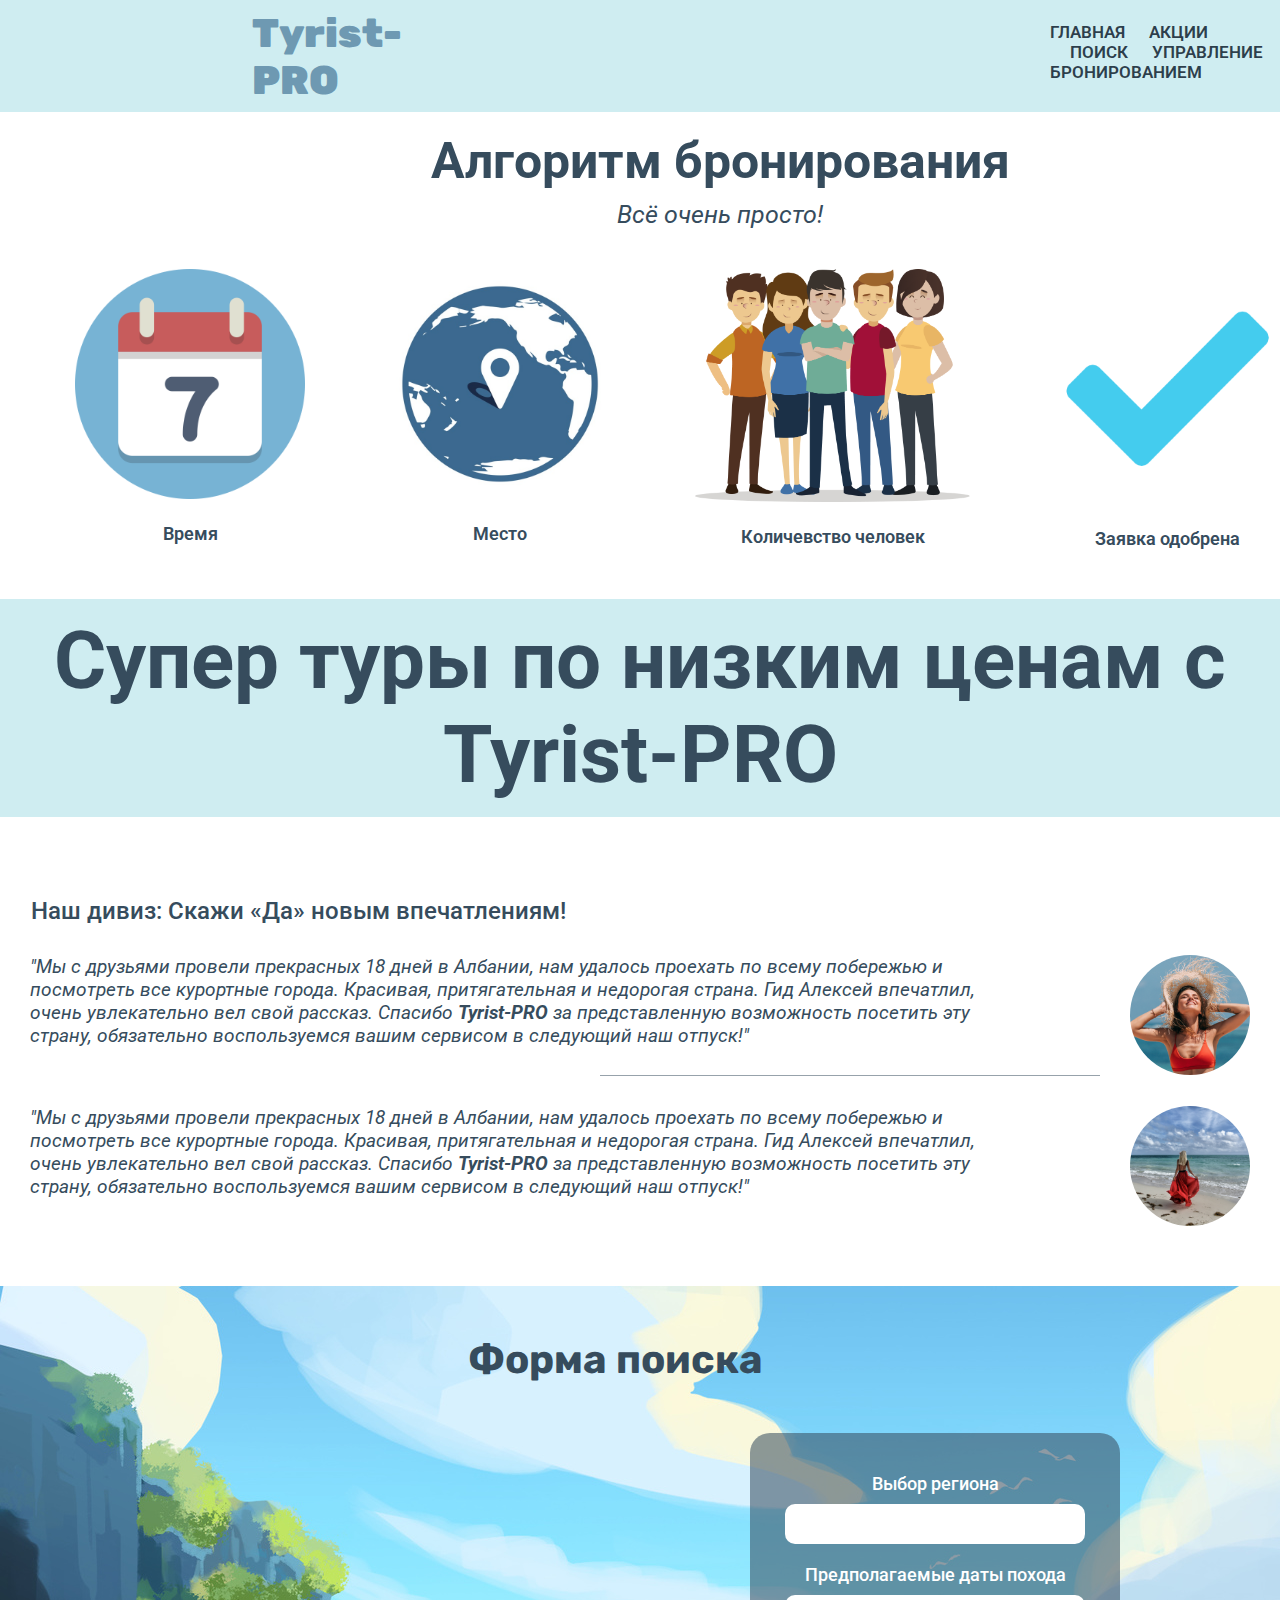
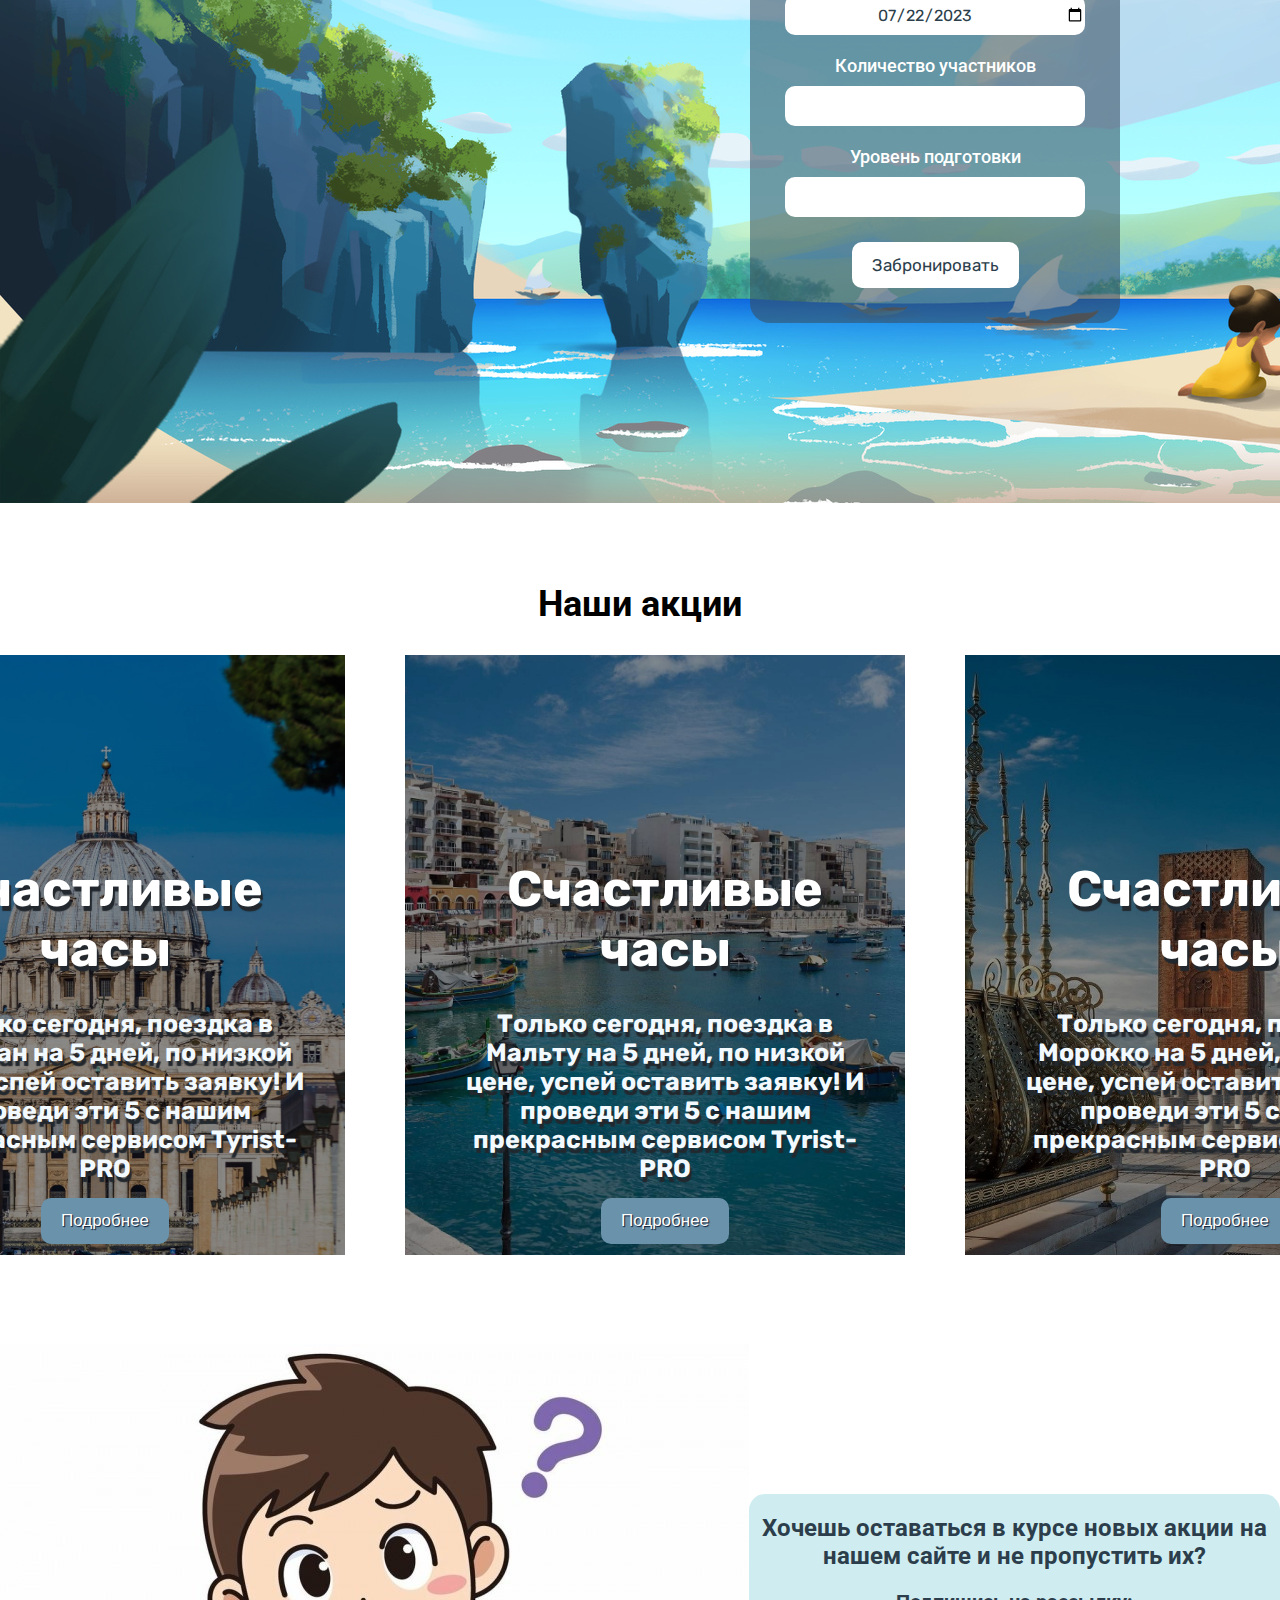
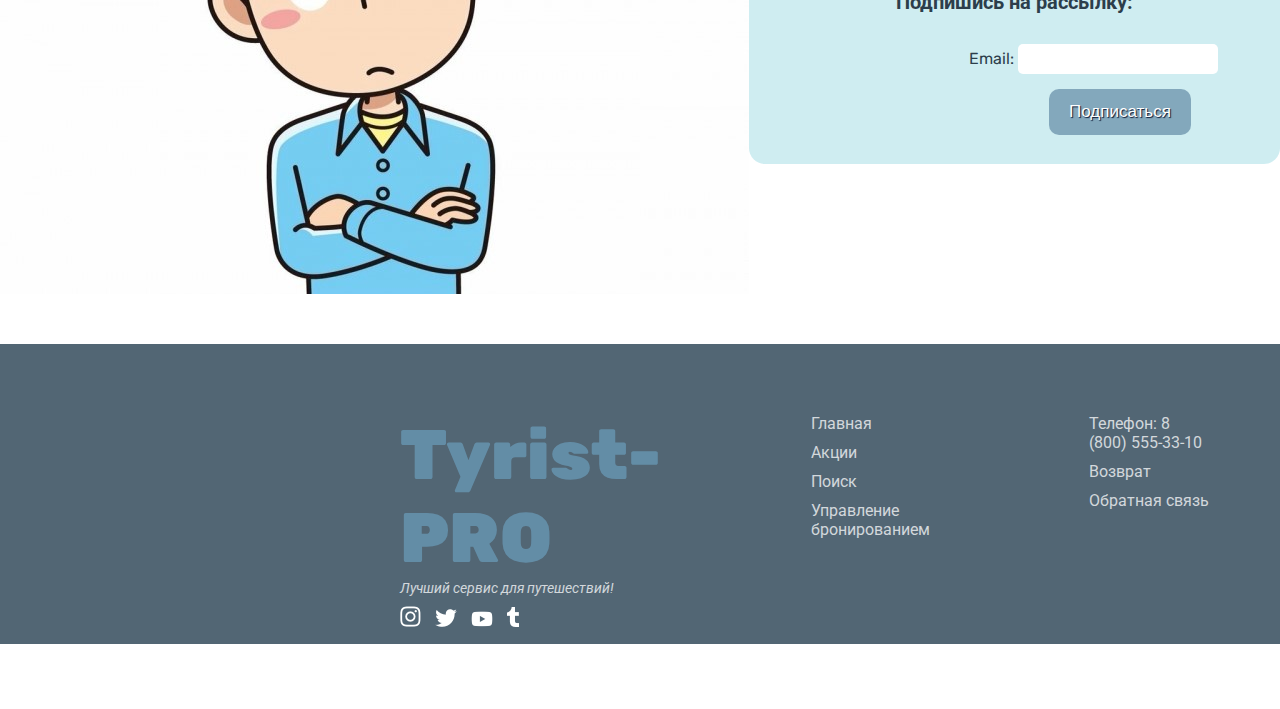
<file: index.html>
<!DOCTYPE html>
<html lang="en">

<head>
  <meta charset="UTF-8" />
  <meta http-equiv="X-UA-Compatible" content="IE=edge" />
  <meta name="viewport" content="width=device-width, initial-scale=1.0" />
  <link rel="preconnect" href="https://fonts.googleapis.com" />
  <link rel="preconnect" href="https://fonts.gstatic.com" crossorigin />
  <link
    href="https://fonts.googleapis.com/css2?family=Roboto:wght@400;500;700&family=Rubik:wght@700;800;900&display=swap"
    rel="stylesheet" />
  <link rel="preconnect" href="https://fonts.googleapis.com" />
  <link rel="preconnect" href="https://fonts.gstatic.com" crossorigin />
  <link href="https://fonts.googleapis.com/css2?family=Roboto:ital@1&display=swap" rel="stylesheet" />
  <link rel="stylesheet" href="css/index.css" />
  <title>Tyrist-PRO</title>
</head>

<body>
  <header>
    <div class="nav">
      <a href="" class="logo">Tyrist-PRO</a>
      <div class="info_nav">
        <a href="index.html" style="margin-right: 20px;">ГЛАВНАЯ</a>
        <a href="seat.html">АКЦИИ</a>
        <a href="search.html" class="search">ПОИСК</a>
        <a href="booking.html">УПРАВЛЕНИЕ БРОНИРОВАНИЕМ</a>
      </div>
    </div>
  </header>
  <div class="wrapper">
    <section>
      <div class="algorithm_txt">
        <h1>Алгоритм бронирования</h1>
        <p>Всё очень просто!</p>
      </div>
      <div class="algorithm">
        <div class="add_info">
          <img src="img/calendar.jpeg" alt="" width="230" />
          <p>Время</p>
        </div>
        <div class="add_info">
          <img class="mesto" src="img/world.png" alt="" width="230" />
          <p>Место</p>
        </div>
        <div class="add_info">
          <img src="img/people.jpeg" alt="" width="275" />
          <p>Количевство человек</p>
        </div>
        <div class="add_info">
          <img src="img/check.mark.png" alt="" width="235" />
          <p>Заявка одобрена</p>
        </div>
      </div>
    </section>
  </div>
  <section>
    <div class="h1_super_tour">
      <h1>Супер туры по низким ценам с Tyrist-PRO</h1>
    </div>

    <div class="comments">
      <p class="slogan">Наш дивиз: Скажи «Да» новым впечатлениям!</p>
      <div class="block_txt_comment">
        <p class="txt_comment">
          "Мы с друзьями провели прекрасных 18 дней в Албании, нам удалось
          проехать по всему побережью и посмотреть все курортные города.
          Красивая, притягательная и недорогая страна. Гид Алексей впечатлил,
          очень увлекательно вел свой рассказ. Спасибо <b>Tyrist-PRO</b> за
          представленную возможность посетить эту страну, обязательно
          воспользуемся вашим сервисом в следующий наш отпуск!"
        </p>
        <img class="img_avatar_comment" src="img/comment1.png" alt="" />
      </div>
      <div class="line"></div>
      <div class="block_txt_comment">
        <p class="txt_comment">
          "Мы с друзьями провели прекрасных 18 дней в Албании, нам удалось
          проехать по всему побережью и посмотреть все курортные города.
          Красивая, притягательная и недорогая страна. Гид Алексей впечатлил,
          очень увлекательно вел свой рассказ. Спасибо <b>Tyrist-PRO</b> за
          представленную возможность посетить эту страну, обязательно
          воспользуемся вашим сервисом в следующий наш отпуск!"
        </p>
        <img class="img_avatar_comment" src="img/comment2.png" alt="" />
      </div>
    </div>
  </section>
  <section class="form_search">
    
  <div class="form_reg">
    <h1 class="forma_p">Форма поиска</h1>
    <div class="registration">
      <p>Выбор региона</p>
    <input class="form_reg_input" list="cities" />
    <datalist id="cities">
      <option value="Мальта"></option>
      <option value="Ватикан"></option>
      <option value="Морокко"></option>
    </datalist>
    <p>Предполагаемые даты похода</p>
    <input class="form_reg_input" type="date" id="start" name="trip-start"
        value="2023-07-22"
       min="2023-01-01" max="2024-08-31">
    <p>Количество участников</p>
    <input class="form_reg_input" type="number" id="tentacles" name="tentacles"
       min="1" max="10">
    <p>Уровень подготовки</p>
    <input class="form_reg_input" name="city" list="preparation" />
    <datalist id="preparation">
      <option value="Начинающий"></option>
      <option value="Продвинутый"></option>
      <option value="Профиссионал"></option>
    </datalist>
    <div class="hg">
      <a href=""><input class="form_button" type="button" value="Забронировать"></a>
  </div>
    </div>
  </div>
  </section>
  <section class="section_stocks">
    <h1 class="txt_stocks">Наши акции</h1>
    <div class="stocks">
      <div class="form_stocks">
        <div class="background">
          <img src="img/ватикан.jpg" alt="" width="500" height="600">
        </div>
        <div class="text_stocks">
          <h1>Счастливые часы</h1>
          <p><b> Только сегодня, поездка в Ватикан на 5 дней, по низкой цене, успей оставить заявку! И проведи эти 5 с
              нашим
              прекрасным сервисом Tyrist-PRO</b></p>
          <a href="seat.html"><input class="styled" type="button" value="Подробнее"></a>
        </div>
      </div>
      <div class="form_stocks">
        <div class="background">
          <img class="malta" src="img/мальта.jpg" alt="" width="500" height="600">
        </div>
        <div class="text_stocks">
          <h1>Счастливые часы</h1>
          <p><b> Только сегодня, поездка в Мальту на 5 дней, по низкой цене, успей оставить заявку! И проведи эти 5 с
              нашим
              прекрасным сервисом Tyrist-PRO</b></p>
          <a href="seat.html"><input class="styled" type="button" value="Подробнее"></a>
        </div>

      </div>
      <div class="form_stocks">
        <div class="background">
          <img src="img/морокко.jpg" alt="" width="500" height="600">
        </div>
        <div class="text_stocks">
          <h1>Счастливые часы</h1>
          <p><b>Только сегодня, поездка в Морокко на 5 дней, по низкой цене, успей оставить заявку! И проведи эти 5 с
              нашим
              прекрасным сервисом Tyrist-PRO</b></p>
          <a href="seat.html"><input class="styled" type="button" value="Подробнее"></a>
        </div>
      </div>
  </section>
  <section>
    <div class="email">
      <div><img class="img_vopros" src="img/вопрос.jpg" alt=""></div>
      <div class="email_background">
        <p class="email_p1"><b>Хочешь оставаться в курсе новых акции на нашем сайте и не пропустить их?</b></p>
        <p class="email_p2"><b>Подпишись на рассылку:</b></p>
        <p class="email_p3">Email: <input class="input" type="text"></p>
        <a href=""><input class="email_button" type="button" value="Подписаться"></a>
      </div>
    </div>
  </section>
  <footer>
  <div class="footer_full">
    <div class="logo_foot">
    <a href="" class="logo_footer">Tyrist-PRO</a>
    <p class="logo_footer_p">Лучший сервис для путешествий!</p>
    <div class="social">
      <a href=""><img src="img/insta.png" alt=""></a>
      <a href=""><img src="img/tw.png" alt=""></a>
      <a href=""><img src="img/yt.png" alt=""></a>
      <a href=""><img src="img/tumblr.png" alt=""></a>
    </div>
    </div>
    <div class="footer_nav">
      <a href="index.html"><p>Главная</p></a>
      <a href="seat.html"><p>Акции</p></a>
      <a href="search.html"><p>Поиск</p></a>
      <a href="booking.html"><p>Управление бронированием</p></a>
    </div>
    <div class="footer_telefon">
      <p>Телефон:<a href=""> 8 (800) 555-33-10</a></p>
      <p><a href=”http://xxxxxx-m1.wsr.ru/return”>Возврат</a></p>
      <p><a href=”http://xxxxxx-m1.wsr.ru/feedback”>Обратная связь</a></p>
    </div>
  </div>
  <div class="line2"></div>
  <p class="line2_p">© 2023 Tyrist-PRO. Все права защещены.</p>
  </footer>
</body>

</html>
</file>
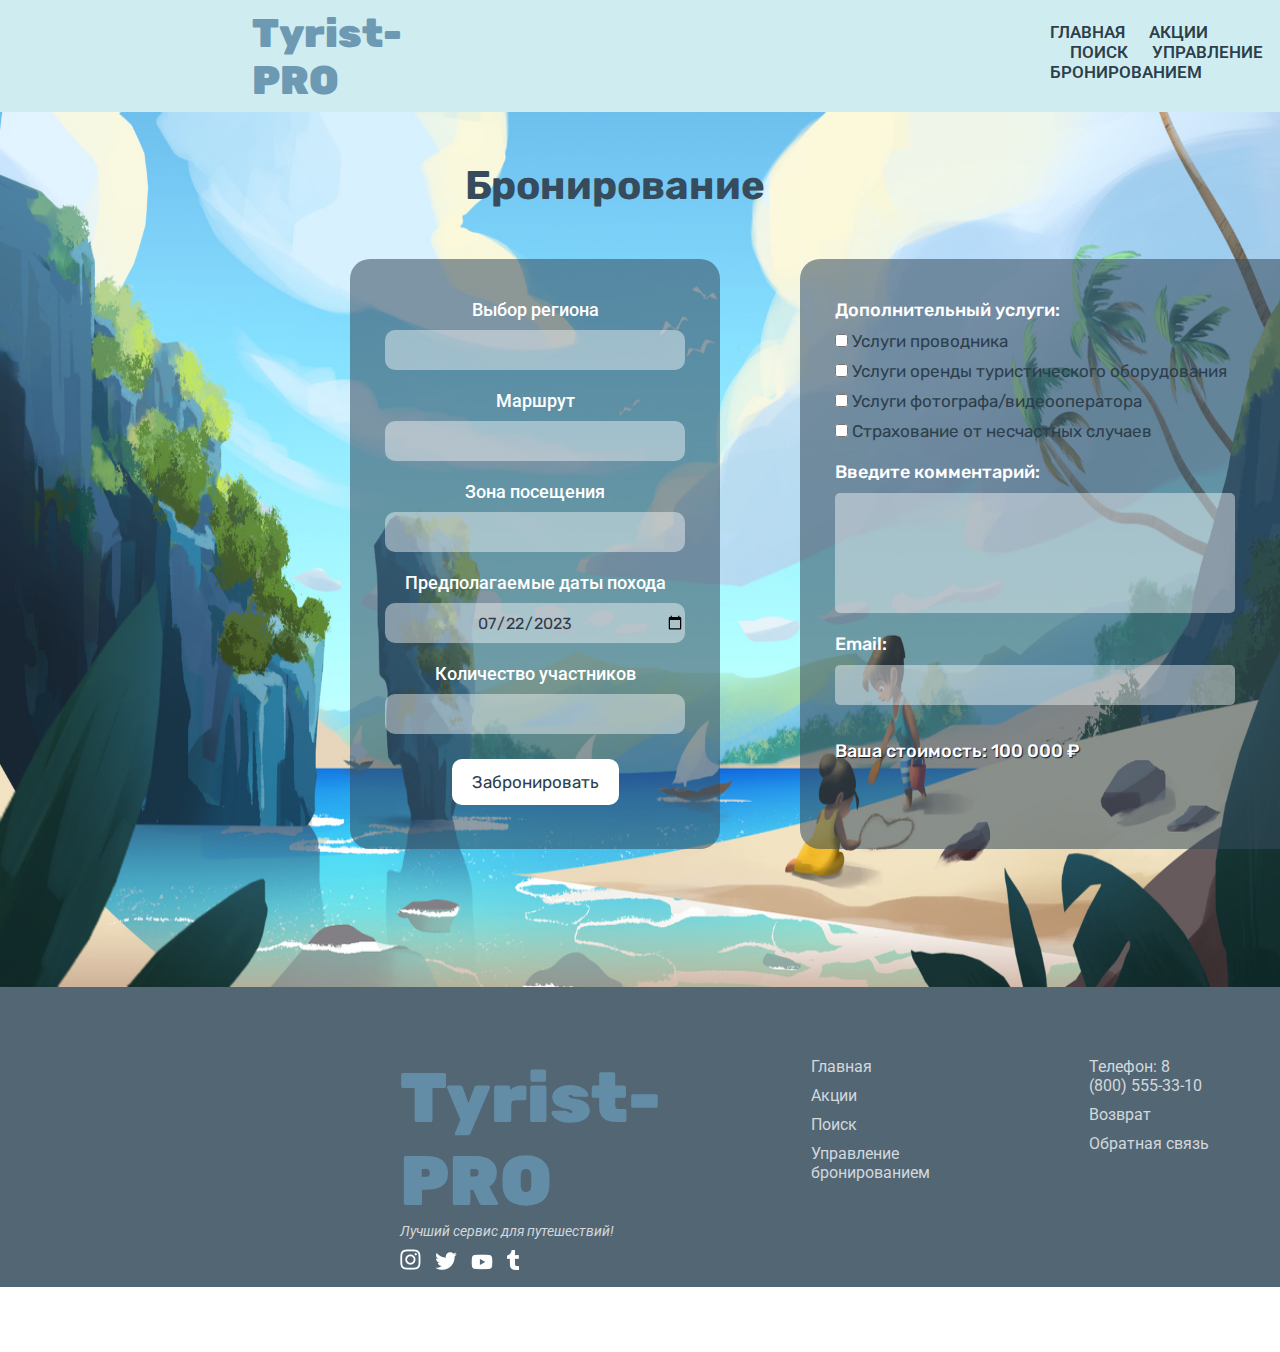
<file: booking.html>
<!DOCTYPE html>
<html lang="en">

<head>
  <meta charset="UTF-8">
  <meta http-equiv="X-UA-Compatible" content="IE=edge">
  <meta name="viewport" content="width=device-width, initial-scale=1.0">
  <link rel="preconnect" href="https://fonts.googleapis.com" />
  <link rel="preconnect" href="https://fonts.gstatic.com" crossorigin />
  <link
    href="https://fonts.googleapis.com/css2?family=Roboto:wght@400;500;700&family=Rubik:wght@700;800;900&display=swap"
    rel="stylesheet" />
  <link rel="preconnect" href="https://fonts.googleapis.com" />
  <link rel="preconnect" href="https://fonts.gstatic.com" crossorigin />
  <link href="https://fonts.googleapis.com/css2?family=Roboto:ital@1&display=swap" rel="stylesheet" />
  <link rel="stylesheet" href="css/booking.css" />
  <title>Tyrist-PRO</title>
</head>

<body>
  <header>
    <div class="nav">
      <a href="" class="logo">Tyrist-PRO</a>
      <div class="info_nav">
        <a href="index.html" style="margin-right: 20px;">ГЛАВНАЯ</a>
        <a href="seat.html">АКЦИИ</a>
        <a href="search.html" class="search">ПОИСК</a>
        <a href="booking.html">УПРАВЛЕНИЕ БРОНИРОВАНИЕМ</a>
      </div>
    </div>
</header>
<main>

  
  <div class="form_reg">
    <h1 class="forma_p">Бронирование</h1>
    <div class="registration">
      <p>Выбор региона</p>
    <input class="form_reg_input" list="cities" />
    <datalist id="cities">
      <option value="Мальта"></option>
      <option value="Ватикан"></option>
      <option value="Морокко"></option>
    </datalist>
    <p>Маршрут</p>
    <input class="form_reg_input" list="cities" />
    <datalist id="cities">
      <option value="Легкий"></option>
      <option value="Средний"></option>
      <option value="Продвинутый"></option>
    </datalist>
    <p>Зона посещения</p>
    <input class="form_reg_input" list="cities" />
    <datalist id="cities">
      <option value="Музей"></option>
      <option value="Море"></option>
      <option value="Горы"></option>
    </datalist>
    <p>Предполагаемые даты похода</p>
    <input class="form_reg_input" type="date" id="start" name="trip-start"
        value="2023-07-22"
       min="2023-01-01" max="2024-08-31">
    <p>Количество участников</p>
    <input class="form_reg_input" type="number" id="tentacles" name="tentacles"
       min="1" max="10">

    <div class="hg">
      <a href=""><input class="form_button" type="button" value="Забронировать"></a>
    </div>
  </div>



<div class="form_dop">
  <p>Дополнительный услуги:</p>

  <div>
    <input type="checkbox" id="scales" name="scales">
    <label class="ha" for="scales">Услуги проводника</label>
  </div>
  
  <div class="label">
    <input type="checkbox" id="horns" name="horns">
    <label for="horns">Услуги оренды туристического оборудования</label>
  </div>

  <div>
    <input type="checkbox" id="horns" name="horns">
    <label for="horns">Услуги фотографа/видеооператора </label>
  </div>

  <div class="label">
    <input type="checkbox" id="horns" name="horns">
    <label for="horns">Страхование от несчастных случаев</label>
  </div>

<div class="komment">
  <p>Введите комментарий:</p>
  <input type="text">
</div>

<p class="email_p3">Email:</p> <input class="input" type="text">
<p class="money">Ваша стоимость: 100 000 ₽</p>
</div>
    </div>
  </div>
</main>
<footer>
    <div class="footer_full">
      <div class="logo_foot">
      <a href="" class="logo_footer">Tyrist-PRO</a>
      <p class="logo_footer_p">Лучший сервис для путешествий!</p>
      <div class="social">
        <a href=""><img src="img/insta.png" alt=""></a>
        <a href=""><img src="img/tw.png" alt=""></a>
        <a href=""><img src="img/yt.png" alt=""></a>
        <a href=""><img src="img/tumblr.png" alt=""></a>
      </div>
      </div>
      <div class="footer_nav">
        <a href="index.html"><p>Главная</p></a>
        <a href="seat.html"><p>Акции</p></a>
        <a href="search.html"><p>Поиск</p></a>
        <a href="booking.html"><p>Управление бронированием</p></a>
      </div>
      <div class="footer_telefon">
        <p>Телефон:<a href=""> 8 (800) 555-33-10</a></p>
        <p><a href=”http://xxxxxx-m1.wsr.ru/return”>Возврат</a></p>
        <p><a href=”http://xxxxxx-m1.wsr.ru/feedback”>Обратная связь</a></p>
      </div>
    </div>
    <div class="line2"></div>
    <p class="line2_p">© 2023 Tyrist-PRO. Все права защещены.</p>
</footer>
</body>

</html>
</file>
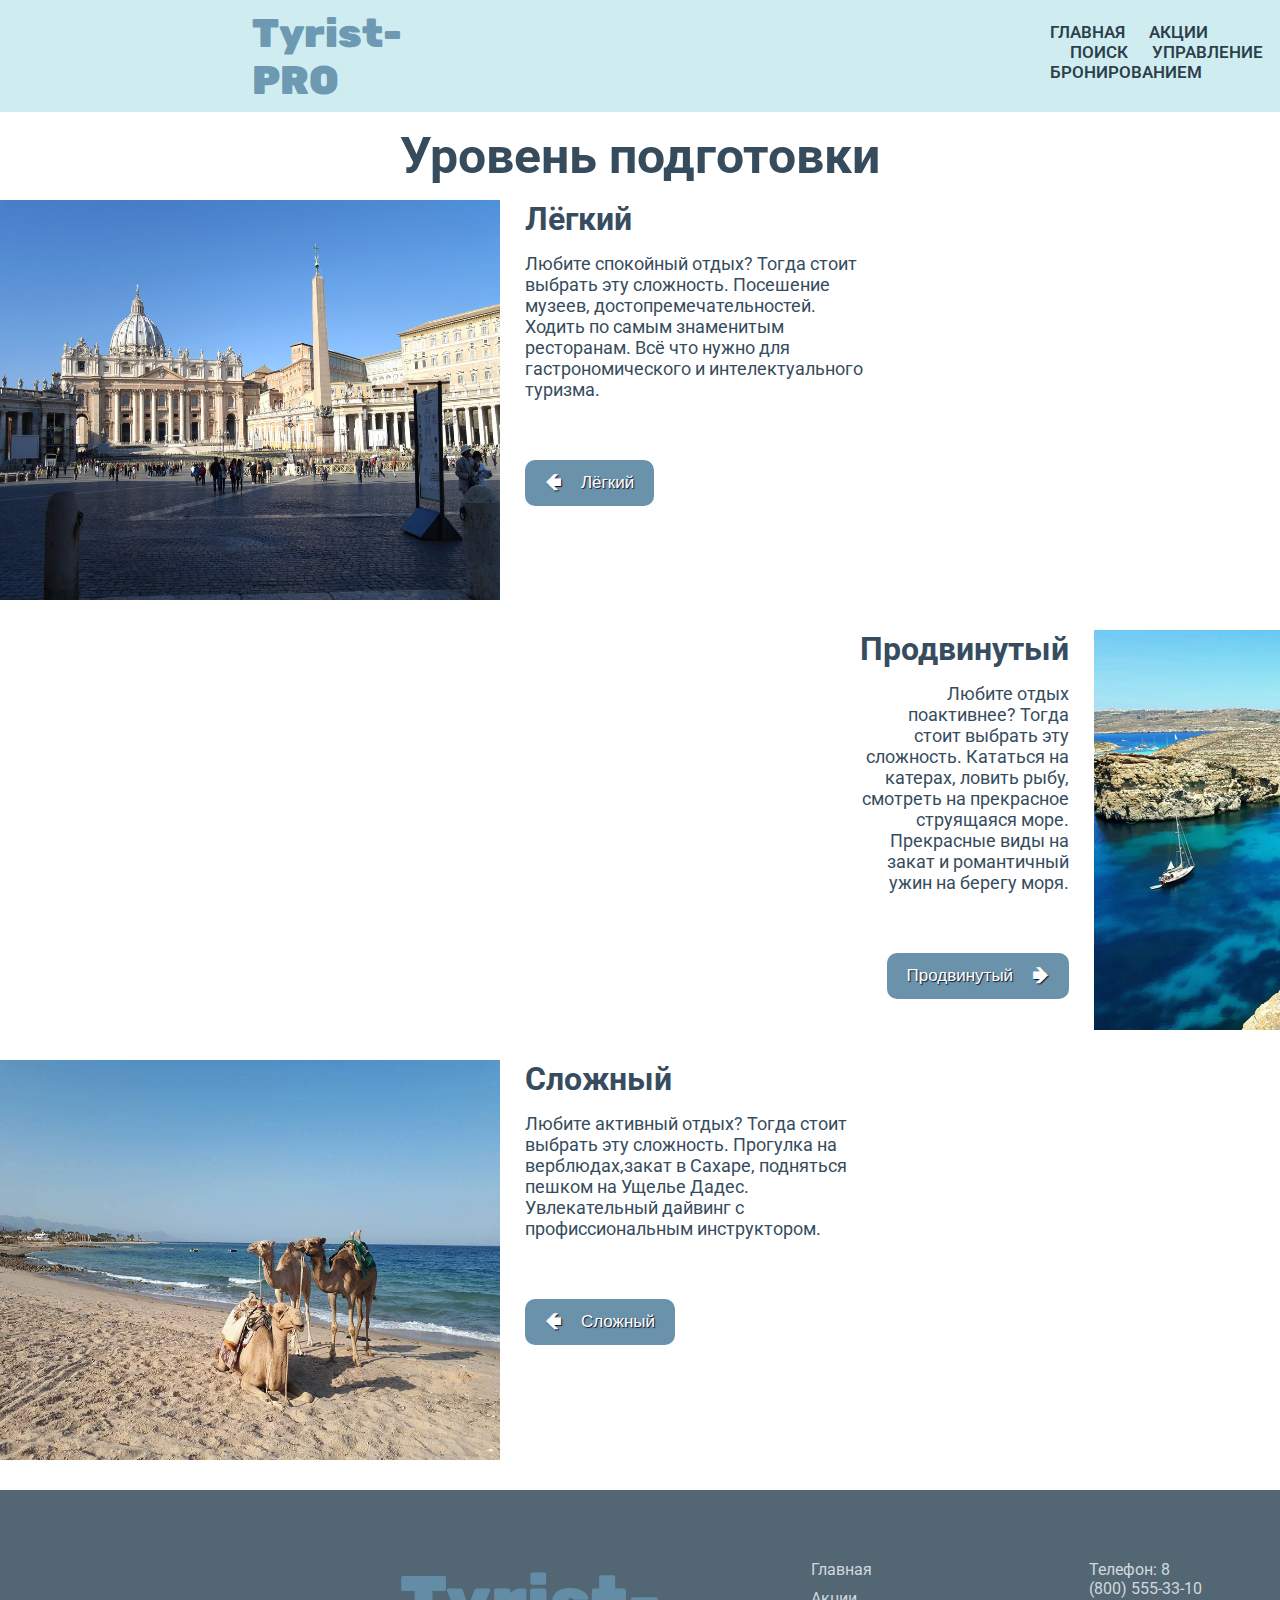
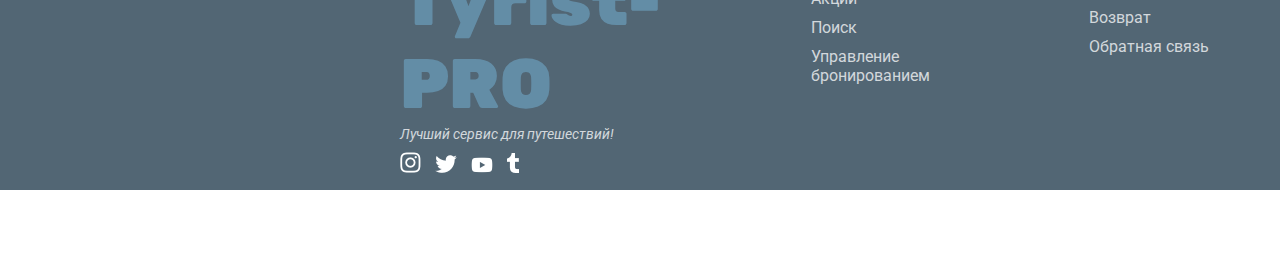
<file: search.html>
<!DOCTYPE html>
<html lang="en">

<head>
  <meta charset="UTF-8">
  <meta http-equiv="X-UA-Compatible" content="IE=edge">
  <meta name="viewport" content="width=device-width, initial-scale=1.0">
  <link rel="preconnect" href="https://fonts.googleapis.com" />
  <link rel="preconnect" href="https://fonts.gstatic.com" crossorigin />
  <link
    href="https://fonts.googleapis.com/css2?family=Roboto:wght@400;500;700&family=Rubik:wght@700;800;900&display=swap"
    rel="stylesheet" />
  <link rel="preconnect" href="https://fonts.googleapis.com" />
  <link rel="preconnect" href="https://fonts.gstatic.com" crossorigin />
  <link href="https://fonts.googleapis.com/css2?family=Roboto:ital@1&display=swap" rel="stylesheet" />
  <link rel="stylesheet" href="css/search.css" />
  <title>Tyrist-PRO</title>
</head>

<body>
  <header>
    <div class="nav">
      <a href="" class="logo">Tyrist-PRO</a>
      <div class="info_nav">
        <a href="index.html" style="margin-right: 20px;">ГЛАВНАЯ</a>
        <a href="seat.html">АКЦИИ</a>
        <a href="search.html" class="search">ПОИСК</a>
        <a href="booking.html">УПРАВЛЕНИЕ БРОНИРОВАНИЕМ</a>
      </div>
    </div>
  </header>
  <main>
    <h1 class="zag_maim">Уровень подготовки</h1>
    <div class="level1">
      <img src="img/ватикан1.jpg" alt="" width="500px" height="400px">
      <div class="text_level1">
        <h1>Лёгкий</h1>
        <p>Любите спокойный отдых? Тогда стоит выбрать эту сложность. Посешение музеев, достопремечательностей. Ходить по самым знаменитым ресторанам. Всё что нужно для гастрономического и интелектуального туризма.</p>
        <div class="button">
        <a href="booking.html"><input class="styled" type="button" value="🢀    Лёгкий"></a></div>
    </div>
    </div>
    
    <div class="level2">
      
      <div class="text_level2">
        <h1>Продвинутый</h1>
        <p>Любите отдых поактивнее? Тогда стоит выбрать эту сложность. Кататься на катерах, ловить рыбу, смотреть на прекрасное струящаяся море. Прекрасные виды на закат и романтичный ужин на берегу моря.</p>
        <a href="booking.html"><input class="styled" type="button" value="Продвинутый    🢂"></a>
    </div>
      <img src="img/мальта3.jpg" alt=""  width="500px" height="400px">
      
    </div>
    <div class="level3">
      <img src="img/морокко1.jpg" alt=""  width="500px" height="400px">
      <div class="text_level1">
        <h1>Сложный</h1>
        <p>Любите активный отдых? Тогда стоит выбрать эту сложность. Прогулка на верблюдах,закат в Сахаре, подняться пешком на Ущелье Дадес. Увлекательный дайвинг с профиссиональным инструктором.</p>
      
      <a href="booking.html"><input class="styled" type="button" value="🢀    Сложный"></a>
    </div>
    </div>
  </main>
  <footer>
    <div class="footer_full">
      <div class="logo_foot">
        <a href="" class="logo_footer">Tyrist-PRO</a>
        <p class="logo_footer_p">Лучший сервис для путешествий!</p>
        <div class="social">
          <a href=""><img src="img/insta.png" alt=""></a>
          <a href=""><img src="img/tw.png" alt=""></a>
          <a href=""><img src="img/yt.png" alt=""></a>
          <a href=""><img src="img/tumblr.png" alt=""></a>
        </div>
      </div>
      <div class="footer_nav">
        <a href="index.html">
          <p>Главная</p>
        </a>
        <a href="seat.html">
          <p>Акции</p>
        </a>
        <a href="search.html">
          <p>Поиск</p>
        </a>
        <a href="booking.html">
          <p>Управление бронированием</p>
        </a>
      </div>
      <div class="footer_telefon">
        <p>Телефон:<a href=""> 8 (800) 555-33-10</a></p>
        <p><a href=”http://xxxxxx-m1.wsr.ru/return”>Возврат</a></p>
        <p><a href=”http://xxxxxx-m1.wsr.ru/feedback”>Обратная связь</a></p>
      </div>
    </div>
    <div class="line2"></div>
    <p class="line2_p">© 2023 Tyrist-PRO. Все права защещены.</p>
  </footer>
</body>

</html>
</file>
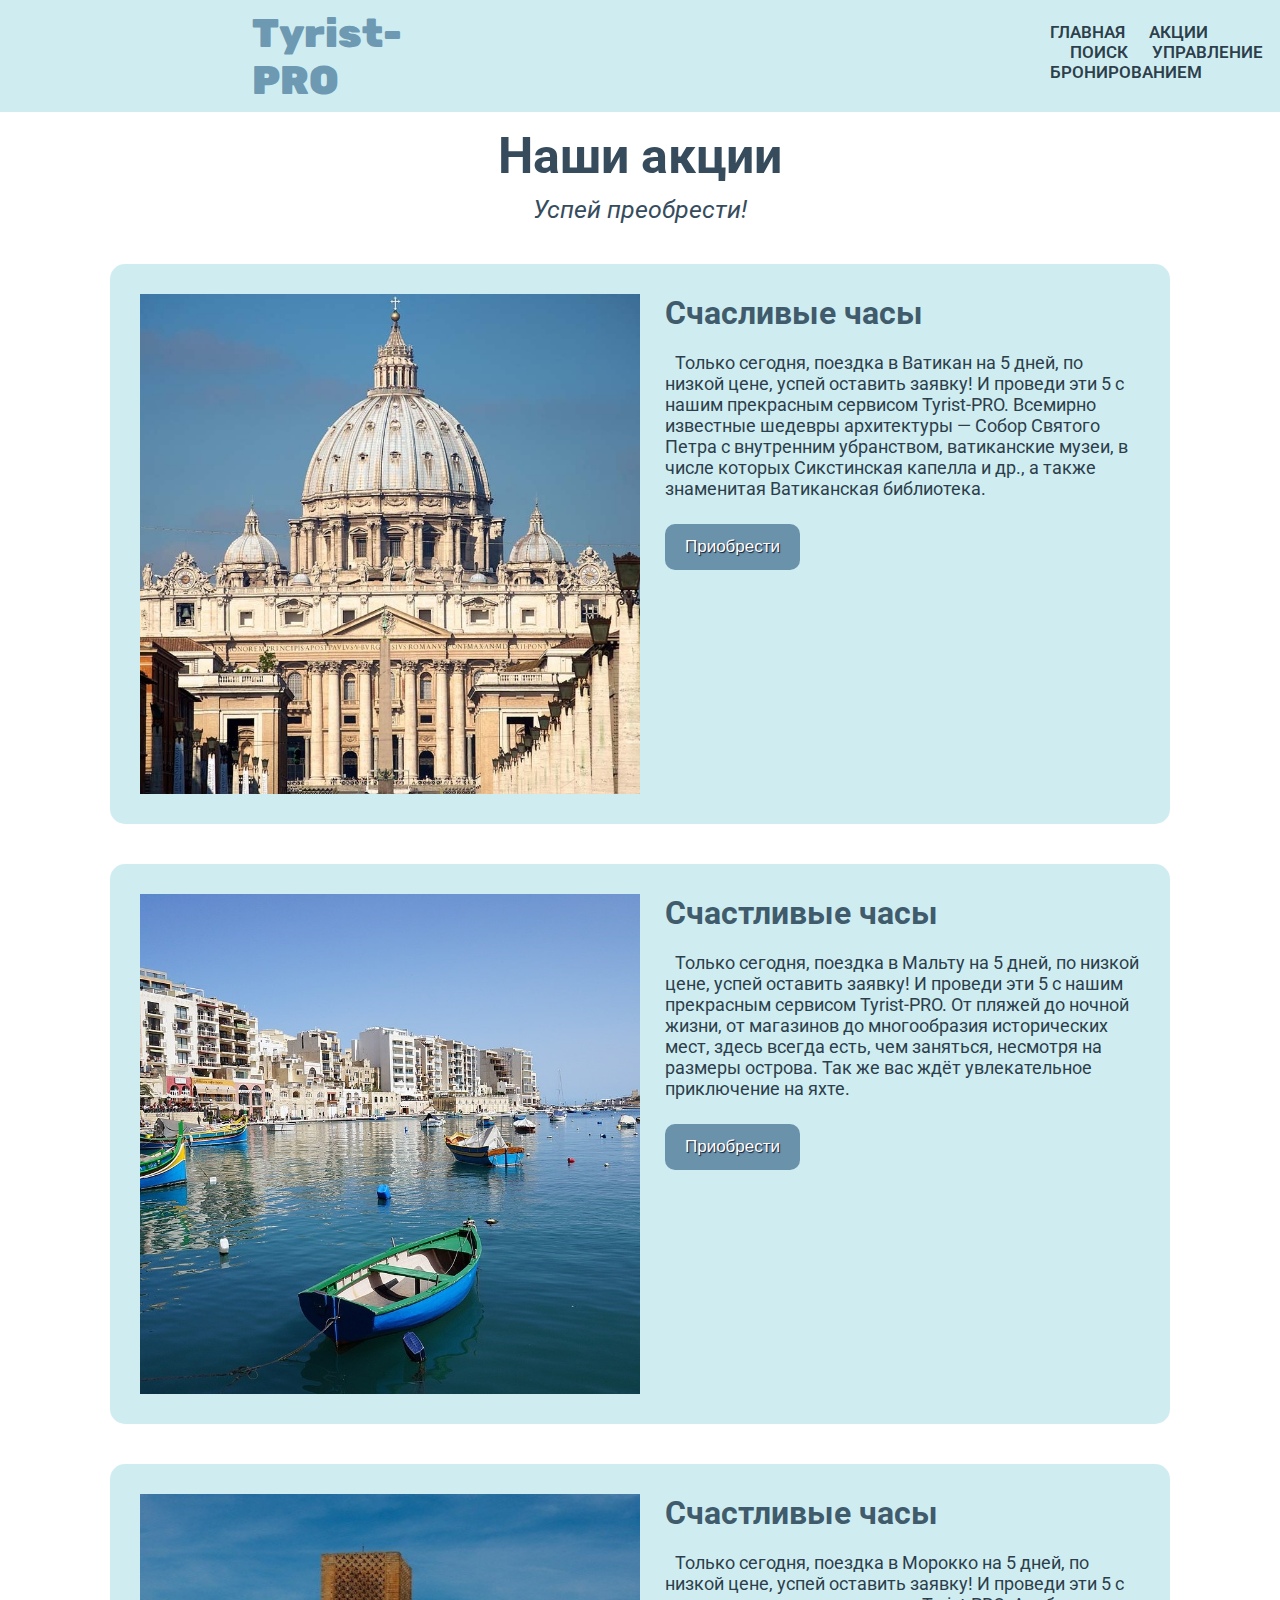
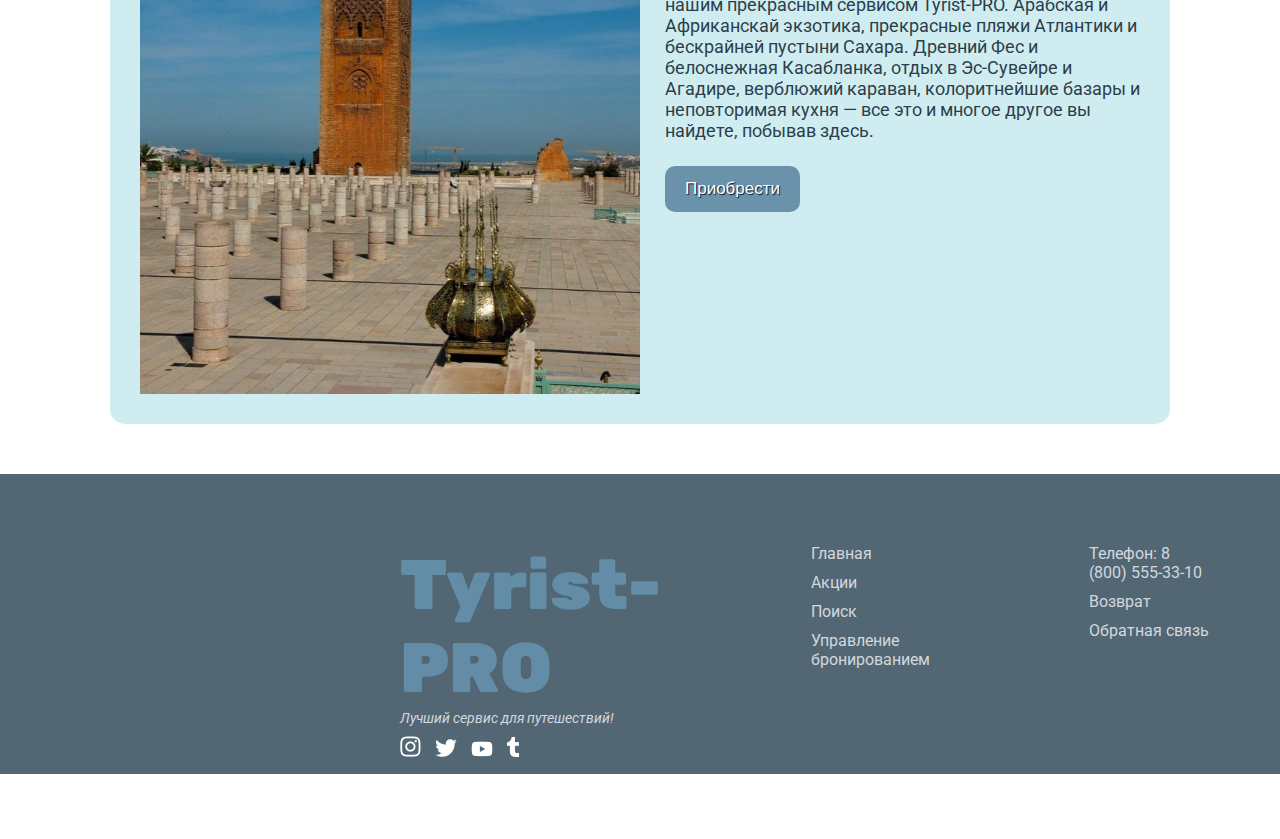
<file: seat.html>
<!DOCTYPE html>
<html lang="en">

<head>
  <meta charset="UTF-8">
  <meta http-equiv="X-UA-Compatible" content="IE=edge">
  <meta name="viewport" content="width=device-width, initial-scale=1.0">
  <link rel="preconnect" href="https://fonts.googleapis.com" />
  <link rel="preconnect" href="https://fonts.gstatic.com" crossorigin />
  <link
    href="https://fonts.googleapis.com/css2?family=Roboto:wght@400;500;700&family=Rubik:wght@700;800;900&display=swap"
    rel="stylesheet" />
  <link rel="preconnect" href="https://fonts.googleapis.com" />
  <link rel="preconnect" href="https://fonts.gstatic.com" crossorigin />
  <link href="https://fonts.googleapis.com/css2?family=Roboto:ital@1&display=swap" rel="stylesheet" />
  <link rel="stylesheet" href="css/seat.css" />
  <title>Tyrist-PRO</title>
</head>

<body>
  <header>
    <div class="nav">
      <a href="" class="logo">Tyrist-PRO</a>
      <div class="info_nav">
        <a href="index.html" style="margin-right: 20px;">ГЛАВНАЯ</a>
        <a href="seat.html">АКЦИИ</a>
        <a href="search.html" class="search">ПОИСК</a>
        <a href="booking.html">УПРАВЛЕНИЕ БРОНИРОВАНИЕМ</a>
      </div>
    </div>
  </header>
  <main>
    <h1 class="h1_main">Наши акции</h1>
    <p class="p_main">Успей преобрести!</p>
    <div class="all_stock">
      <img src="img/акция.ватикан.jpg" alt="" width="500" height="500">
      <div class="text_stock">
        <h1>Счасливые часы</h1>
        <p>Только сегодня, поездка в Ватикан на 5 дней, по низкой цене, успей оставить заявку! И проведи эти 5 с
          нашим
          прекрасным сервисом Tyrist-PRO. Всемирно известные шедевры архитектуры — Собор Святого Петра с
          внутренним убранством, ватиканские музеи, в числе которых Сикстинская капелла и др., а также знаменитая
          Ватиканская библиотека.</p>
          <a href="booking.html"><input class="styled" type="button" value="Приобрести"></a>
      </div>

    </div>
    <div class="all_stock">
      <img src="img/акции мальта2.jpg" alt="" width="500" height="500">
      <div class="text_stock">
        <h1>Счастливые часы</h1>
        <p>Только сегодня, поездка в Мальту на 5 дней, по низкой цене, успей оставить заявку! И проведи эти 5 с
          нашим
          прекрасным сервисом Tyrist-PRO. От пляжей до ночной жизни, от магазинов до многообразия исторических мест,
          здесь
          всегда есть, чем заняться,
          несмотря на размеры острова. Так же вас ждёт увлекательное приключение на яхте.</p>
          <a href="booking.html"><input class="styled" type="button" value="Приобрести"></a>
      </div>
    </div>
    <div class="all_stock">
      <img src="img/акции.морокко.jpg" alt="" width="500" height="500">
      <div class="text_stock">
        <h1>Счастливые часы</h1>
        <p> Только сегодня, поездка в Морокко на 5 дней, по низкой цене, успей оставить заявку! И проведи эти 5 с
          нашим
          прекрасным сервисом Tyrist-PRO. Арабская и Африканскай экзотика, прекрасные пляжи Атлантики и бескрайней
          пустыни
          Сахара. Древний Фес и
          белоснежная Касабланка, отдых в Эс-Сувейре и Агадире, верблюжий караван, колоритнейшие базары и неповторимая
          кухня
          — все это и многое
          другое вы найдете, побывав здесь.</p>
          <a href="booking.html"><input class="styled" type="button" value="Приобрести"></a>
      </div>
    </div>

  </main>
  <footer>
    <div class="footer_full">
      <div class="logo_foot">
        <a href="" class="logo_footer">Tyrist-PRO</a>
        <p class="logo_footer_p">Лучший сервис для путешествий!</p>
        <div class="social">
          <a href=""><img src="img/insta.png" alt=""></a>
          <a href=""><img src="img/tw.png" alt=""></a>
          <a href=""><img src="img/yt.png" alt=""></a>
          <a href=""><img src="img/tumblr.png" alt=""></a>
        </div>
      </div>
      <div class="footer_nav">
        <a href="index.html">
          <p>Главная</p>
        </a>
        <a href="seat.html">
          <p>Акции</p>
        </a>
        <a href="search.html">
          <p>Поиск</p>
        </a>
        <a href="booking.html">
          <p>Управление бронированием</p>
        </a>
      </div>
      <div class="footer_telefon">
        <p>Телефон:<a href=""> 8 (800) 555-33-10</a></p>
        <p><a href=”http://xxxxxx-m1.wsr.ru/return”>Возврат</a></p>
        <p><a href=”http://xxxxxx-m1.wsr.ru/feedback”>Обратная связь</a></p>
      </div>
    </div>
    <div class="line2"></div>
    <p class="line2_p">© 2023 Tyrist-PRO. Все права защещены.</p>
  </footer>
</body>

</html>
</file>
<file: css/index.css>
* {
  margin: 0;
  padding: 0;
}

body {
  font-family: "Roboto", sans-serif;
}

.wrapper {
  width: 1440px;
  margin: 0 auto;
}

a {
  text-decoration: none;
}

input {
  cursor: pointer;
}

/* ---начало шапки--- */

.nav {
  display: flex;
  background-color: rgba(168, 222, 230, 0.557);
}

.logo {
  padding-left: 251.500px;
  font-family: "Rubik", sans-serif;
  font-weight: 900;
  font-size: 40px;
  color: rgba(101, 145, 172, 0.908);
  margin: 10px 648px 8px 0px;
}

.info_nav {
  margin-top: 22px;
  font-size: 17px;
  font-weight: 600;
  right: 0px;
}

.info_nav a {
  color: rgba(28, 46, 59, 0.908);
}

.info_nav a:hover {
  color: rgba(101, 145, 172, 0.908);
  transition: 0.5s;
}

.search {
  margin-left: 20px;
  margin-right: 20px;
}

/* ---начало шапки--- */

/* ---алгоритм брониования начало--- */

.algorithm_txt {
  text-align: center;
  padding-top: 20px;
  color: rgb(54, 76, 93);
}

.algorithm_txt h1 {
  font-size: 50px;
}

.algorithm_txt p {
  font-size: 25px;
  padding-top: 10px;
  padding-bottom: 10px;
  font-style: italic;
}

.algorithm {
  display: flex;
  justify-content: center;
  padding-top: 30px;
}

.add_info {
  padding-right: 80px;
  text-align: center;
}

.add_info p {
  padding-top: 20px;
  font-size: 18px;
  font-weight: 600;
  color: rgb(54, 76, 93);
}

/* ---алгоритм брониования конец--- */

/* форма бронирования */

.forma_p {
  font-family: "Rubik", sans-serif;
  font-size: 40px;
  margin-left: -800px;
  margin-top: -150px;
  margin-bottom: 50px;
  color: rgb(54, 76, 93);
}

.form_reg {
  background-image: url(море.jpg);
  height: 617px;
  padding: 0 auto;
  padding-top: 200px;
  padding-left: 750px;
  text-align: center;
}

.registration {
  background-color: rgba(54, 76, 93, 0.557);
  border-radius: 20px;
  padding: 20px 10px 20px 10px;
  width: 350px;
  height: 450px;
}

.form_reg_input {
  border: 0;
  text-align: center;
  font-family: "Rubik", sans-serif;
  color: rgb(44, 62, 75);
  font-size: 16px;
  border-radius: 10px;
  height: 40px;
  width: 300px;
}

.form_reg p {
  font-size: 18px;
  margin-top: 20px;
  margin-bottom: 10px;
  color: rgb(255, 255, 255);
  font-weight: 500;
}

.hg {
  color: #fff;
}

.form_button{
  margin-top: 25px;
  border: 0;
  padding: 13px 20px;
  font-size: 17px;
  text-align: center;
  color: rgb(44, 62, 75);
  border-radius: 10px;
  background-color: rgb(255, 255, 255);
  font-family: "Rubik", sans-serif;
}

/* форма бронирования */

/* ----отзывы начало---- */

.img_avatar_comment {
  border-radius: 100%;
  width: 120px;
  margin-left: 100px;
}

.block_txt_comment {
  display: flex;
  justify-content: center;
  margin-top: 30px;
}

.h1_super_tour {
  text-align: center;
  font-size: 40px;
  color: rgb(54, 76, 93);
  margin-top: 50px;
  padding: 15px 0 15px 0;
  background-color: rgba(168, 222, 230, 0.557);
}

.slogan {
  text-align: center;
  padding-top: 80px;
  font-size: 24px;
  font-weight: 500;
  color: rgb(54, 76, 93);
  padding-right: 683px;
}

.txt_comment {
  width: 1000px;
  font-size: 19px;
  font-weight: 400;
  font-style: italic;
  color: rgb(54, 76, 93);
}

.line {
  border-bottom: 1px solid rgba(54, 76, 93, 0.517);
  width: 500px;
  margin-left: 600px;
}

/* ----отзывы конец---- */

.form_search {
  margin-top: 60px;
}

.line_1 {
  height: 100px;
}

.stocks {
  display: flex;
  justify-content: center;
  margin-left: 30px;
}

.form_stocks {
  padding: 0 30px;

}

.txt_stocks {
  text-align: center;
  font-size: 36px;
  margin-top: 80px;
  margin-bottom: 30px;
}

.text_stocks {
  font-family: "Rubik", sans-serif;
  width: 400px;
  font-size: 25px;
  text-align: center;
  margin-left: 60px;
  margin-top: -400px;
  z-index: 1;
}

.text_stocks p {
  color: rgb(242, 249, 255);
  text-shadow: 2px 5px 1px #22282e;

}

.text_stocks h1 {
  color: rgb(255, 255, 255);
  text-shadow: 2px 5px 1px #22282e;
  margin-bottom: 30px;
}

.colortext {}

.styled {
  margin-top: 15px;
  border: 0;
  padding: 13px 20px;
  font-size: 17px;
  text-align: center;
  color: #fff;
  text-shadow: 1px 1px 1px #0b1732;
  border-radius: 10px;
  background-color: rgb(106, 146, 170);
}

/* ????????? */

.img_vopros {
  margin-top: 100px;
}

.email {
  display: flex;
  height: 700px;
  color: rgb(44, 62, 75);
}

.email_p1 {
  padding-top: 20px;
  font-size: 24px;
  text-align: center;
}

.email_background {
  margin-top: 250px;
  width: 700px;
  height: 270px;
  background-color: rgba(168, 222, 230, 0.557);
  border-radius: 16px;
}

.email_p2 {
  padding-top: 20px;
  font-size: 20px;
  text-align: center;
}

.email_button {
  margin-left: 300px;
  margin-top: 15px;
  border: 0;
  padding: 13px 20px;
  font-size: 17px;
  text-align: center;
  color: #fff;
  text-shadow: 1px 1px 1px #0b1732;
  border-radius: 10px;
  background-color: rgba(106, 145, 170, 0.754);
}

.input {
  height: 30px;
  width: 200px;
  border: 0;
  border-radius: 5px;
}

.email_p3 {
  margin-left: 220px;
  margin-top: 30px;
  font-size: 16px;
  font-family: "Rubik", sans-serif;
}

/* подвал */
footer {
  background-color: rgb(82, 102, 116);
  height: 300px;
}

.footer_full {
  display: flex;
}

.logo_footer {
  font-family: "Rubik", sans-serif;
  font-weight: 900;
  font-size: 70px;
  color: rgba(101, 145, 172, 0.908);
}

.logo_foot {
  padding: 70px 0 0 400px;
}

.logo_footer_p {
  color: rgba(255, 255, 255, 0.751);
  font-size: 14px;
  font-style: italic;
}

.footer_nav {
  padding: 70px 150px 0px 150px;
}

.footer_telefon {
  padding: 70px 70px 0px 0px;
}
.footer_nav a {
  color: rgba(255, 255, 255, 0.751);
}

.footer_telefon p, .footer_nav p  {
  padding-bottom: 10px;
  color: rgba(255, 255, 255, 0.751);
}

.footer_telefon, .footer_telefon a {
  color: rgba(255, 255, 255, 0.751);
}

.line2 {
  border: 1px solid rgba(255, 255, 255, 0.26);
  margin: 0 auto;
  margin-top: 50px;
  width: 800px;
}

.line2_p {
  text-align: center;
  margin-top: 10px;
  color: rgba(255, 255, 255, 0.26);
  font-style: italic;
  font-size: 14px;
}

.social {
  margin-top: 10px;
}

.social a {
  padding-right: 10px;
}
</file>
<file: css/booking.css>
* {
  margin: 0;
  padding: 0;
}

body {
  font-family: "Roboto", sans-serif;
}

.wrapper {
  width: 1440px;
  margin: 0 auto;
}

a {
  text-decoration: none;
}

/* ---начало шапки--- */

.nav {
  display: flex;
  background-color: rgba(168, 222, 230, 0.557);
}

.logo {
  padding-left: 251.5px;
  font-family: "Rubik", sans-serif;
  font-weight: 900;
  font-size: 40px;
  color: rgba(101, 145, 172, 0.908);
  margin: 10px 648px 8px 0px;
}

.info_nav {
  margin-top: 22px;
  font-size: 17px;
  font-weight: 600;
  right: 0px;
}

.info_nav a {
  color: rgba(28, 46, 59, 0.908);
}

.info_nav a:hover {
  color: rgba(101, 145, 172, 0.908);
  transition: 0.5s;
}

.search {
  margin-left: 20px;
  margin-right: 20px;
}

.forma_p {
  font-family: "Rubik", sans-serif;
  font-size: 40px;
  margin-left: -400px;
  margin-top: -150px;
  margin-bottom: 50px;
  color: rgb(54, 76, 93);
}

.form_reg {
  background-image: url(море.jpg);
  background-size: 100% 100%;
  height: 675px;
  padding: 0 auto;
  padding-top: 200px;
  padding-left: 350px;
  text-align: center;
  margin-bottom: 20px;
}

.registration {
  background-color: rgba(54, 76, 93, 0.557);
  border-radius: 20px;
  padding: 20px 10px 20px 10px;
  width: 350px;
  height: 550px;
}

.form_reg_input {
  border: 0;
  text-align: center;
  font-family: "Rubik", sans-serif;
  color: rgb(44, 62, 75);
  font-size: 16px;
  border-radius: 10px;
  height: 40px;
  width: 300px;
}

.form_reg p {
  font-size: 18px;
  margin-top: 20px;
  margin-bottom: 10px;
  color: rgb(255, 255, 255);
  font-weight: 500;
}
.hg {
  color: #fff;
}

.form_button {
  margin-top: 25px;
  border: 0;
  padding: 13px 20px;
  font-size: 17px;
  text-align: center;
  color: rgb(44, 62, 75);
  border-radius: 10px;
  background-color: rgb(255, 255, 255);
  font-family: "Rubik", sans-serif;
}

.form_dop {
  margin-top: -590px;
  background-color: rgba(54, 76, 93, 0.557);
  border-radius: 20px;
  padding: 20px 10px 20px 10px;
  width: 650px;
  height: 550px;
  margin-left: 450px;
  text-align: left;
  padding-left: 35px;
  font-size: 17px;
  font-family: "Rubik", sans-serif;
  color: rgb(44, 62, 75);
}

.form_dop input {
    background-color: rgba(255, 255, 255, 0.423);
    font-family: "Rubik", sans-serif;
    color: rgb(44, 62, 75);
}

.form_reg_input {
    background-color: rgba(255, 255, 255, 0.423);
}

.label {
    margin-top: 10px;
    margin-bottom: 10px;
}

.komment input{
    background-color: rgba(255, 255, 255, 0.423);
    border: 0;
    width: 390px;
    height: 120px;
    border-radius: 5px;
    font-size: 18px;
    padding-left: 10px;
}

.email_p3 {
    margin-top: 30px;
    font-size: 16px;
    font-family: "Rubik", sans-serif;
}

.input {
    background-color: rgba(255, 255, 255, 0.423);
    height: 40px;
    width: 390px;
    border: 0;
    border-radius: 5px;
    font-size: 18px;
    padding-left: 10px;
}

.money {
    padding-top: 15px;
    font-size: 19px;
    text-shadow: 1px 1px 1px #0b1732;
}

/* подвал */
footer {
  background-color: rgb(82, 102, 116);
  height: 300px;
  margin-top: -20px;
}

.footer_full {
  display: flex;
}

.logo_footer {
  font-family: "Rubik", sans-serif;
  font-weight: 900;
  font-size: 70px;
  color: rgba(101, 145, 172, 0.908);
}

.logo_foot {
  padding: 70px 0 0 400px;
}

.logo_footer_p {
  color: rgba(255, 255, 255, 0.751);
  font-size: 14px;
  font-style: italic;
}

.footer_nav {
  padding: 70px 150px 0px 150px;
}

.footer_telefon {
  padding: 70px 70px 0px 0px;
}

.footer_nav a {
  color: rgba(255, 255, 255, 0.751);
}

.footer_telefon p,
.footer_nav p {
  padding-bottom: 10px;
  color: rgba(255, 255, 255, 0.751);
}

.footer_telefon,
.footer_telefon a {
  color: rgba(255, 255, 255, 0.751);
}

.line2 {
  border: 1px solid rgba(255, 255, 255, 0.26);
  margin: 0 auto;
  margin-top: 50px;
  width: 800px;
}

.line2_p {
  text-align: center;
  margin-top: 10px;
  color: rgba(255, 255, 255, 0.26);
  font-style: italic;
  font-size: 14px;
}

.social {
  margin-top: 10px;
}

.social a {
  padding-right: 10px;
}
</file>
<file: css/search.css>
* {
    margin: 0;
    padding: 0;
}

body {
    font-family: "Roboto", sans-serif;
}

.wrapper {
    width: 1440px;
    margin: 0 auto;
}

a {
    text-decoration: none;
}

input {
    cursor: pointer;
}
/* ---начало шапки--- */

.nav {
    display: flex;
    background-color: rgba(168, 222, 230, 0.557);
}

.logo {
    padding-left: 251.500px;
    font-family: "Rubik", sans-serif;
    font-weight: 900;
    font-size: 40px;
    color: rgba(101, 145, 172, 0.908);
    margin: 10px 648px 8px 0px;
}

.info_nav {
    margin-top: 22px;
    font-size: 17px;
    font-weight: 600;
    right: 0px;
}

.info_nav a {
    color: rgba(28, 46, 59, 0.908);
}

.info_nav a:hover {
    color: rgba(101, 145, 172, 0.908);
    transition: 0.5s;
}

.search {
    margin-left: 20px;
    margin-right: 20px;
}


/* ------сложность */

.text_level1 {
    padding-left: 25px;
    width: 350px;
}

.text_level2 {
    text-align: right;
    margin-right: 25px;
    width: 350px;
}

.text_level1 h1, 
.text_level2 h1 {
    color: rgb(55, 77, 95);
    padding-bottom: 15px;
}

.text_level1 p, 
.text_level2 p {
    color: rgb(54, 76, 93);
    font-weight: 400;
    font-size: 18px;
}

.zag_maim {
    text-align: center;
    margin: 15px;
    color: rgb(54, 76, 93);
    font-size: 50px;
}

.level1 {
    display: flex;
    width: 1000px;
    margin: 0 auto;
    margin-right: 700px;
    border-radius: 15px;
}

.level2 {
    display: flex;
    padding: 30px 0px 30px 160px;
    margin: 0 auto;
    border-radius: 15px;
    margin-left: 700px;
}

.level3 {
    display: flex;
    width: 1000px;
    margin: 0 auto;
    padding-bottom: 30px;
    border-radius: 15px;
    margin-right: 700px;
}

.level1 input,  
.level3 input {
    margin-top: 60px;
    margin-right: -60px;
}

.level2 input {
    margin-top: 60px;
}

.styled {
    margin-top: 15px;
    border: 0;
    padding: 13px 20px;
    font-size: 17px;
    text-align: center;
    color: #fff;
    text-shadow: 1px 1px 1px #0b1732;
    border-radius: 10px;
    background-color: rgb(106, 146, 170);
}


/* подвал */


footer {
    background-color: rgb(82, 102, 116);
    height: 300px;
}

.footer_full {
    display: flex;
}

.logo_footer {
    font-family: "Rubik", sans-serif;
    font-weight: 900;
    font-size: 70px;
    color: rgba(101, 145, 172, 0.908);
}

.logo_foot {
    padding: 70px 0 0 400px;
}

.logo_footer_p {
    color: rgba(255, 255, 255, 0.751);
    font-size: 14px;
    font-style: italic;
}

.footer_nav {
    padding: 70px 150px 0px 150px;
}

.footer_telefon {
    padding: 70px 70px 0px 0px;
}

.footer_nav a {
    color: rgba(255, 255, 255, 0.751);
}

.footer_telefon p,
.footer_nav p {
    padding-bottom: 10px;
    color: rgba(255, 255, 255, 0.751);
}

.footer_telefon,
.footer_telefon a {
    color: rgba(255, 255, 255, 0.751);
}

.line2 {
    border: 1px solid rgba(255, 255, 255, 0.26);
    margin: 0 auto;
    margin-top: 50px;
    width: 800px;
}

.line2_p {
    text-align: center;
    margin-top: 10px;
    color: rgba(255, 255, 255, 0.26);
    font-style: italic;
    font-size: 14px;
}

.social {
    margin-top: 10px;
}

.social a {
    padding-right: 10px;
}
</file>
<file: css/seat.css>
* {
    margin: 0;
    padding: 0;
}

body {
    font-family: "Roboto", sans-serif;
}

.wrapper {
    width: 1440px;
    margin: 0 auto;
}

a {
    text-decoration: none;
}

/* ---начало шапки--- */

.nav {
    display: flex;
    background-color: rgba(168, 222, 230, 0.557);
}

.logo {
    padding-left: 251.500px;
    font-family: "Rubik", sans-serif;
    font-weight: 900;
    font-size: 40px;
    color: rgba(101, 145, 172, 0.908);
    margin: 10px 648px 8px 0px;
}

.info_nav {
    margin-top: 22px;
    font-size: 17px;
    font-weight: 600;
    right: 0px;
}

.info_nav a {
    color: rgba(28, 46, 59, 0.908);
}

.info_nav a:hover {
    color: rgba(101, 145, 172, 0.908);
    transition: 0.5s;
}

.search {
    margin-left: 20px;
    margin-right: 20px;
}


/* акции */

.all_stock {
    display: flex;
    width: 1000px;
    height: 500px;
    margin: 0 auto;
    margin-top: 40px;
    background-color: rgba(168, 222, 230, 0.557);
    padding: 30px;
    border-radius: 15px;
}

.styled {
    margin-top: 15px;
    border: 0;
    padding: 13px 20px;
    font-size: 17px;
    text-align: center;
    color: #fff;
    text-shadow: 1px 1px 1px #0b1732;
    border-radius: 10px;
    background-color: rgb(106, 146, 170);
}

.text_stock {
    text-align: left;
    margin-left: 25px;
}

.text_stock h1 {
    margin-bottom: 20px;
    color: rgb(64, 91, 107);;
}

.text_stock input {
    margin-top: 25px;
}

.text_stock p {
    font-size: 17px;
    color: rgb(44, 62, 75);
    text-indent: 10px;
    font-size: 18px;
}

.h1_main {
    text-align: center;
    margin-top: 15px;
    font-size: 50px;
    color: rgb(54, 76, 93);
}

.p_main {
    text-align: center;
    font-size: 25px;
    padding-top: 10px;
    font-style: italic;
    color: rgb(54, 76, 93);
}


/* подвал */
footer {
    background-color: rgb(82, 102, 116);
    height: 300px;
    margin-top: 50px;
}

.footer_full {
    display: flex;
}

.logo_footer {
    font-family: "Rubik", sans-serif;
    font-weight: 900;
    font-size: 70px;
    color: rgba(101, 145, 172, 0.908);
}

.logo_foot {
    padding: 70px 0 0 400px;
}

.logo_footer_p {
    color: rgba(255, 255, 255, 0.751);
    font-size: 14px;
    font-style: italic;
}

.footer_nav {
    padding: 70px 150px 0px 150px;
}

.footer_telefon {
    padding: 70px 70px 0px 0px;
}

.footer_nav a {
    color: rgba(255, 255, 255, 0.751);
}

.footer_telefon p,
.footer_nav p {
    padding-bottom: 10px;
    color: rgba(255, 255, 255, 0.751);
}

.footer_telefon,
.footer_telefon a {
    color: rgba(255, 255, 255, 0.751);
}

.line2 {
    border: 1px solid rgba(255, 255, 255, 0.26);
    margin: 0 auto;
    margin-top: 50px;
    width: 800px;
}

.line2_p {
    text-align: center;
    margin-top: 10px;
    color: rgba(255, 255, 255, 0.26);
    font-style: italic;
    font-size: 14px;
}

.social {
    margin-top: 10px;
}

.social a {
    padding-right: 10px;
}
</file>
